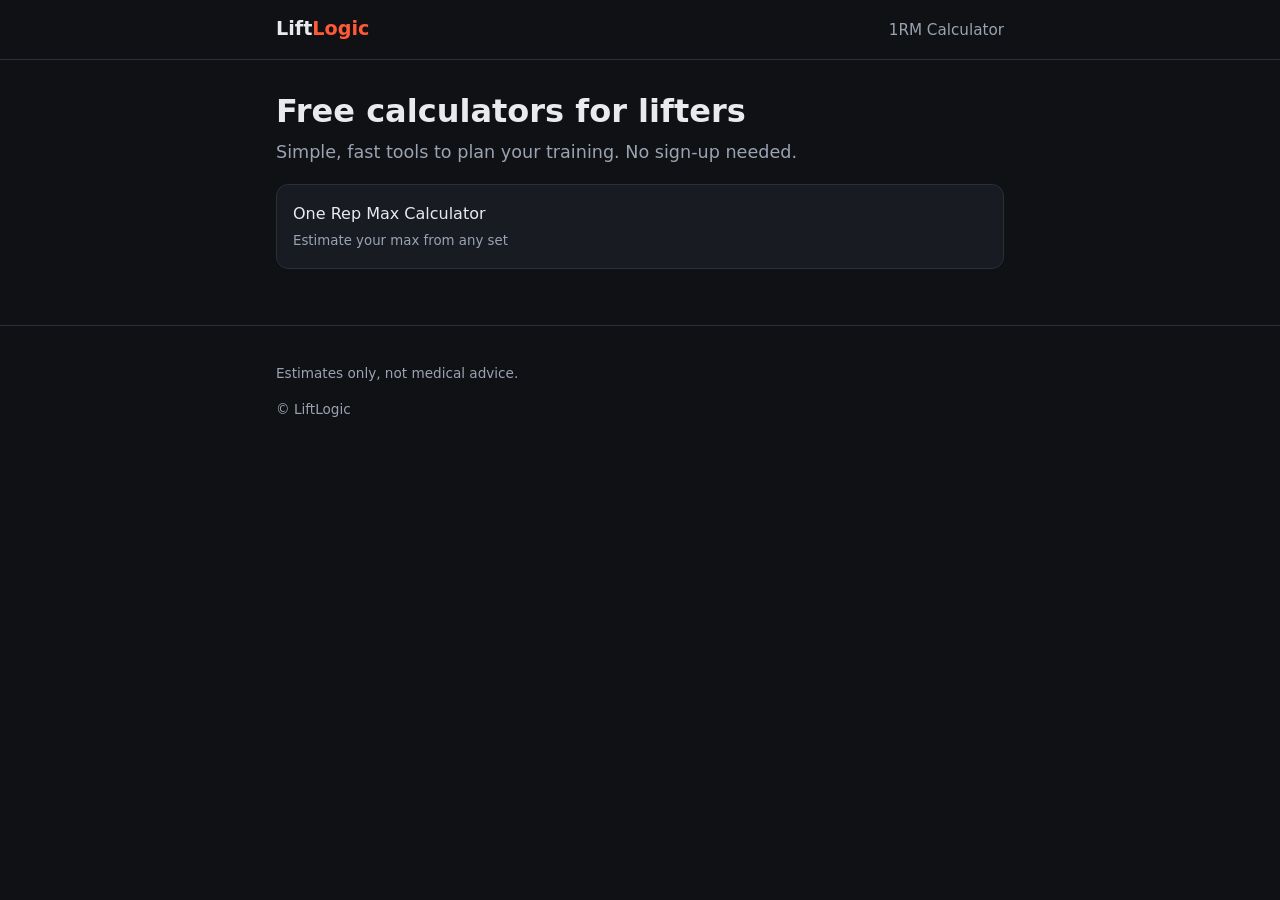
<file: index.html>
<!DOCTYPE html>
<html lang="en">
<head>
  <meta charset="utf-8">
  <meta name="viewport" content="width=device-width, initial-scale=1">
  <title>LiftLogic – Free Calculators for Lifters</title>
  <meta name="description" content="Free, simple calculators for lifters: one rep max, plate loading, protein needs and more. Built by a lifter who codes.">
  <link rel="stylesheet" href="style.css">
</head>
<body>
  <header class="site">
    <div class="container">
      <a class="logo" href="index.html">Lift<span>Logic</span></a>
      <nav><a href="1rm-calculator.html">1RM Calculator</a></nav>
    </div>
  </header>

  <main class="container">
    <h1>Free calculators for lifters</h1>
    <p class="lead">Simple, fast tools to plan your training. No sign-up needed.</p>

    <div class="tools">
      <a class="tool" href="1rm-calculator.html">
        One Rep Max Calculator
        <small>Estimate your max from any set</small>
      </a>
    </div>
  </main>

  <footer class="site">
    <div class="container">
      <p>Estimates only, not medical advice.</p>
      <p>&copy; LiftLogic</p>
    </div>
  </footer>
</body>
</html>
</file>
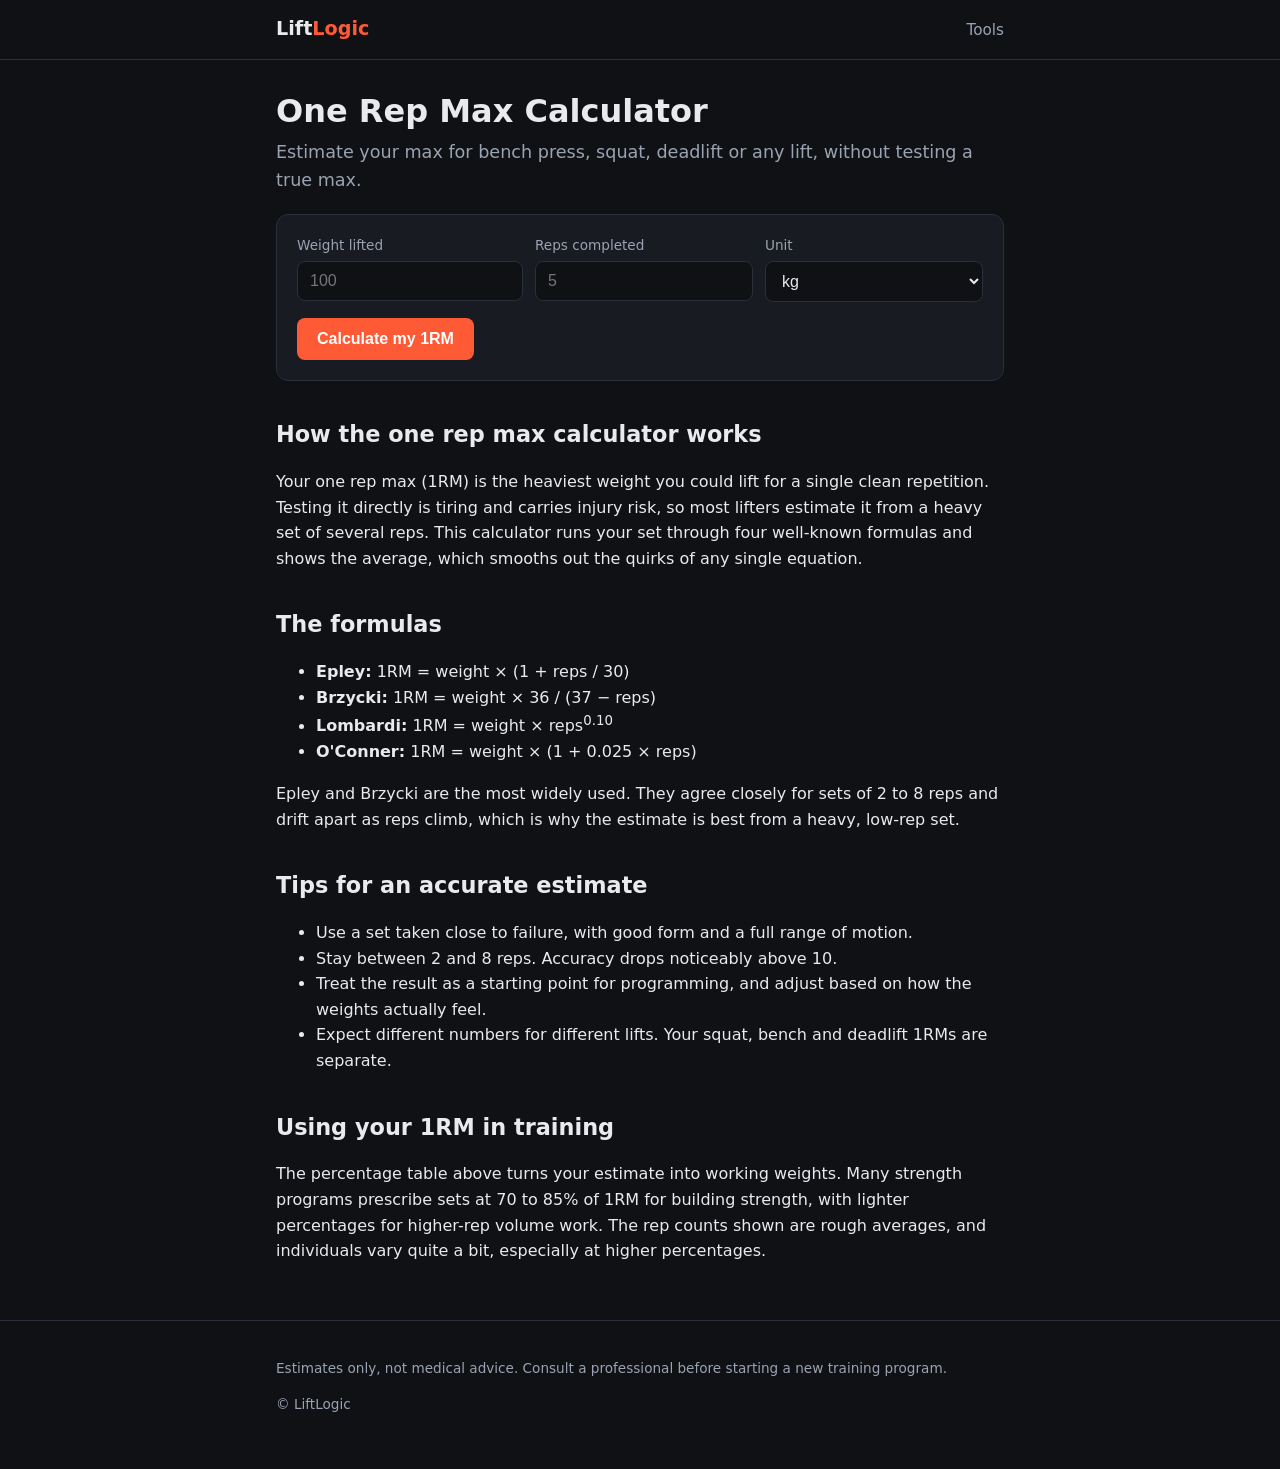
<file: 1rm-calculator.html>
<!DOCTYPE html>
<html lang="en">
<head>
  <meta charset="utf-8">
  <meta name="viewport" content="width=device-width, initial-scale=1">
  <title>One Rep Max Calculator (1RM) – Bench, Squat, Deadlift | LiftLogic</title>
  <meta name="description" content="Free one rep max calculator. Enter the weight and reps from any set to estimate your 1RM with four formulas and get a full percentage chart for training.">
  <link rel="stylesheet" href="style.css">
</head>
<body>
  <header class="site">
    <div class="container">
      <a class="logo" href="index.html">Lift<span>Logic</span></a>
      <nav><a href="index.html">Tools</a></nav>
    </div>
  </header>

  <main class="container">
    <h1>One Rep Max Calculator</h1>
    <p class="lead">Estimate your max for bench press, squat, deadlift or any lift, without testing a true max.</p>

    <form id="rm-form" class="card">
      <div class="row">
        <div class="field">
          <label for="weight">Weight lifted</label>
          <input id="weight" type="number" step="0.5" min="0" inputmode="decimal" placeholder="100" required>
        </div>
        <div class="field">
          <label for="reps">Reps completed</label>
          <input id="reps" type="number" step="1" min="1" max="30" inputmode="numeric" placeholder="5" required>
        </div>
        <div class="field">
          <label for="unit">Unit</label>
          <select id="unit">
            <option value="kg">kg</option>
            <option value="lb">lb</option>
          </select>
        </div>
      </div>
      <button type="submit">Calculate my 1RM</button>
    </form>

    <div id="result" class="card result" aria-live="polite"></div>

    <h2>How the one rep max calculator works</h2>
    <p>Your one rep max (1RM) is the heaviest weight you could lift for a single clean repetition. Testing it directly is tiring and carries injury risk, so most lifters estimate it from a heavy set of several reps. This calculator runs your set through four well-known formulas and shows the average, which smooths out the quirks of any single equation.</p>

    <h2>The formulas</h2>
    <ul>
      <li><strong>Epley:</strong> 1RM = weight × (1 + reps / 30)</li>
      <li><strong>Brzycki:</strong> 1RM = weight × 36 / (37 − reps)</li>
      <li><strong>Lombardi:</strong> 1RM = weight × reps<sup>0.10</sup></li>
      <li><strong>O'Conner:</strong> 1RM = weight × (1 + 0.025 × reps)</li>
    </ul>
    <p>Epley and Brzycki are the most widely used. They agree closely for sets of 2 to 8 reps and drift apart as reps climb, which is why the estimate is best from a heavy, low-rep set.</p>

    <h2>Tips for an accurate estimate</h2>
    <ul>
      <li>Use a set taken close to failure, with good form and a full range of motion.</li>
      <li>Stay between 2 and 8 reps. Accuracy drops noticeably above 10.</li>
      <li>Treat the result as a starting point for programming, and adjust based on how the weights actually feel.</li>
      <li>Expect different numbers for different lifts. Your squat, bench and deadlift 1RMs are separate.</li>
    </ul>

    <h2>Using your 1RM in training</h2>
    <p>The percentage table above turns your estimate into working weights. Many strength programs prescribe sets at 70 to 85% of 1RM for building strength, with lighter percentages for higher-rep volume work. The rep counts shown are rough averages, and individuals vary quite a bit, especially at higher percentages.</p>
  </main>

  <footer class="site">
    <div class="container">
      <p>Estimates only, not medical advice. Consult a professional before starting a new training program.</p>
      <p>&copy; LiftLogic</p>
    </div>
  </footer>

  <script src="1rm.js"></script>
</body>
</html>
</file>
<file: style.css>
:root {
  --bg: #0f1115;
  --card: #181b22;
  --border: #2a2f3a;
  --text: #e8eaee;
  --muted: #9aa3b2;
  --accent: #ff5a36;
  --accent-hover: #ff7455;
}

* { box-sizing: border-box; }

body {
  margin: 0;
  font-family: system-ui, -apple-system, "Segoe UI", Roboto, sans-serif;
  background: var(--bg);
  color: var(--text);
  line-height: 1.6;
}

a { color: var(--accent); }
a:hover { color: var(--accent-hover); }

.container { max-width: 760px; margin: 0 auto; padding: 0 16px; }

header.site {
  border-bottom: 1px solid var(--border);
  padding: 14px 0;
}
header.site .container {
  display: flex;
  justify-content: space-between;
  align-items: center;
}
.logo { font-weight: 800; font-size: 1.2rem; color: var(--text); text-decoration: none; }
.logo span { color: var(--accent); }
nav a { margin-left: 16px; color: var(--muted); text-decoration: none; font-size: 0.95rem; }
nav a:hover { color: var(--text); }

h1 { font-size: 2rem; line-height: 1.2; margin: 32px 0 8px; }
h2 { font-size: 1.4rem; margin: 36px 0 8px; }
.lead { color: var(--muted); font-size: 1.1rem; margin-top: 0; }

.card {
  background: var(--card);
  border: 1px solid var(--border);
  border-radius: 12px;
  padding: 20px;
  margin: 20px 0;
}

.row { display: flex; gap: 12px; flex-wrap: wrap; }
.field { flex: 1 1 140px; display: flex; flex-direction: column; }
label { font-size: 0.85rem; color: var(--muted); margin-bottom: 4px; }
input, select {
  background: var(--bg);
  color: var(--text);
  border: 1px solid var(--border);
  border-radius: 8px;
  padding: 10px 12px;
  font-size: 1rem;
}
input:focus, select:focus { outline: 2px solid var(--accent); border-color: transparent; }

button {
  margin-top: 16px;
  background: var(--accent);
  color: #fff;
  border: 0;
  border-radius: 8px;
  padding: 12px 20px;
  font-size: 1rem;
  font-weight: 700;
  cursor: pointer;
}
button:hover { background: var(--accent-hover); }

.result { display: none; }
.result.show { display: block; }
.big { font-size: 2.6rem; font-weight: 800; color: var(--accent); margin: 4px 0; }
.warn { color: #ffb347; font-size: 0.9rem; }

table { width: 100%; border-collapse: collapse; margin-top: 8px; }
th, td { text-align: left; padding: 8px 6px; border-bottom: 1px solid var(--border); font-size: 0.95rem; }
th { color: var(--muted); font-weight: 600; }

.tools { display: grid; grid-template-columns: repeat(auto-fit, minmax(220px, 1fr)); gap: 12px; }
.tools a.tool {
  display: block;
  background: var(--card);
  border: 1px solid var(--border);
  border-radius: 12px;
  padding: 16px;
  text-decoration: none;
  color: var(--text);
}
.tools a.tool:hover { border-color: var(--accent); }
.tools a.tool small { color: var(--muted); display: block; margin-top: 4px; }

footer.site {
  border-top: 1px solid var(--border);
  margin-top: 56px;
  padding: 24px 0 40px;
  color: var(--muted);
  font-size: 0.85rem;
}
</file>
